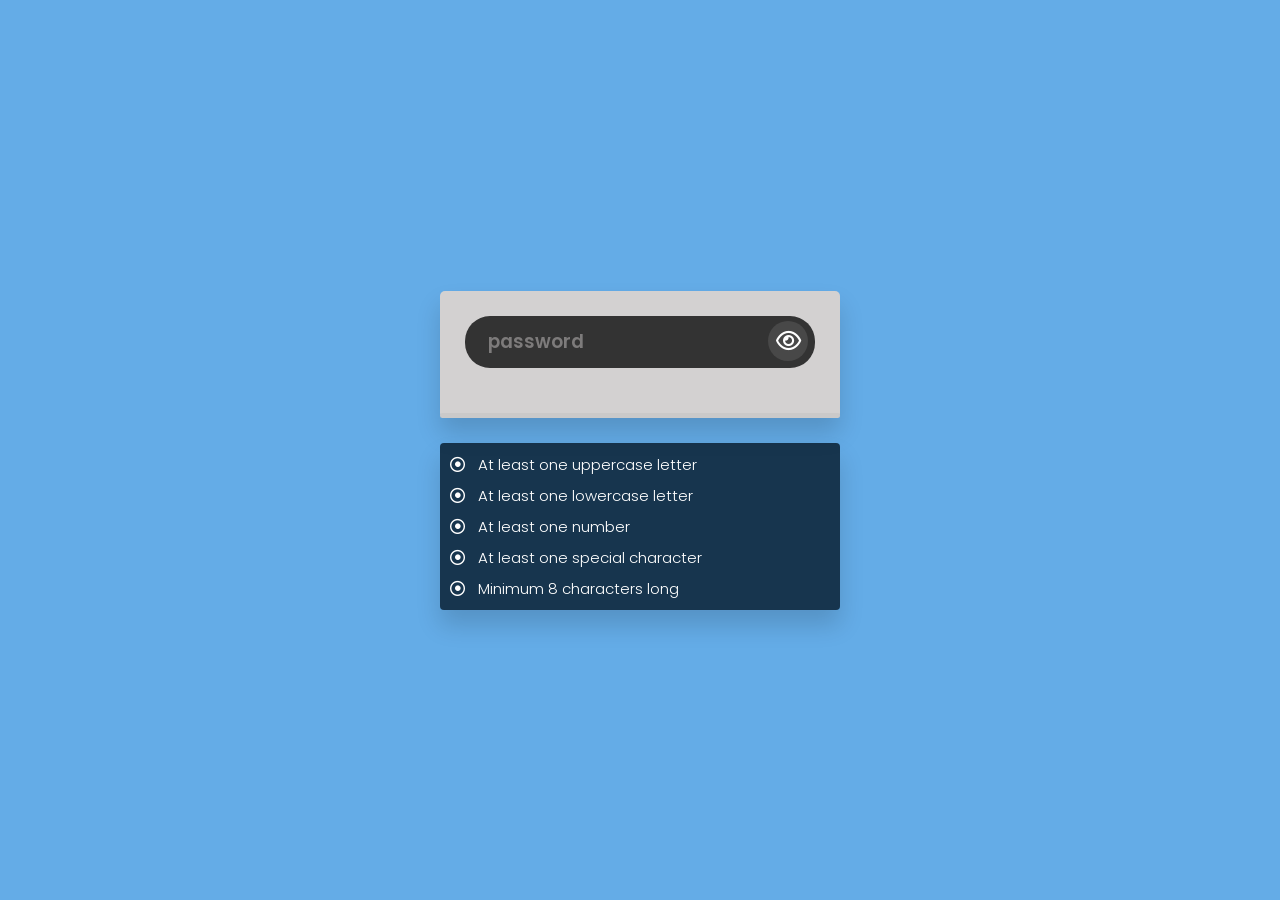
<file: password strength checker/index.html>
<!DOCTYPE html>
<html lang="en">
<head>
    <meta charset="UTF-8">
    <meta http-equiv="X-UA-Compatible" content="IE=edge">
    <meta name="viewport" content="width=device-width, initial-scale=1.0">
    <link rel="stylesheet" href="https://cdnjs.cloudflare.com/ajax/libs/font-awesome/6.4.0/css/all.min.css" integrity="sha512-iecdLmaskl7CVkqkXNQ/ZH/XLlvWZOJyj7Yy7tcenmpD1ypASozpmT/E0iPtmFIB46ZmdtAc9eNBvH0H/ZpiBw==" crossorigin="anonymous" referrerpolicy="no-referrer" />
    <link rel="stylesheet" href="design.css">
    <title>Password Validation checker</title>
</head>
<body>
    <form action="">
        <div class="box">
            <div class="container">
                <div class="inputBox">
                    <input type="password" name="password" id="myPswrd" placeholder="password">
                    <span id="showBtn"></span>
                </div>
                <div class="strengthBar"></div>
            </div>
            <div class="validation">
                <ul>
                    <li id="upper">At least one uppercase letter</li>
                    <li id="lower">At least one lowercase letter</li>
                    <li id="number">At least one number</li>
                    <li id="special">At least one special character</li>
                    <li id="length">Minimum 8 characters long</li>
                </ul>
            </div>
        </div>
    </form>

    <script src="functions.js"></script>
</body>
</html>
</file>
<file: password strength checker/design.css>
@import url('https://fonts.googleapis.com/css2?family=Poppins:wght@300;400;500;600&display=swap');

:root{
    
    --bgclr: #333;
    --fontclr1: #fff;
    --fontclr2: #7d7b7b;
}

*
{
    margin: 0;
    padding: 0;
    box-sizing: border-box;
    font-family: 'Poppins', sans-serif;
}

body
{
    display: flex;
    justify-content: center;
    align-items: center;
    min-height: 100vh;
    background: #64ace7;
}

.box
{
    position: relative;
    width: 400px;
}

.box .container
{
    position: relative;
    width: 100%;
    padding: 25px;
    background: #d3d1d1;
    display: flex;
    justify-content: center;
    align-items: center;
    border-radius: 5px;
    gap: 10px;
    padding-bottom: 50px;
    box-shadow: 0 15px 25px rgba(0,0,0,0.15);
}

.container .inputBox
{
    position: relative;
    width: 100%;
    background: var(--bgclr);
    padding: 8px;
    border-radius: 25px;
}

.container .inputBox input
{
    position: relative;
    width: 100%;
    outline: none;
    border: none;
    padding: 5px 15px;
    background: var(--bgclr);
    color: var(--fontclr1);
    font-size: 17px; 
}

.container .inputBox input::placeholder
{
    color: var(--fontclr2);
    font-size: 1.1em;
    font-weight: 600
}

.container .strengthBar
{
    position: absolute;
    bottom: 0;
    left: 0;
    width: 100%;
    height: 5px;
    background: #cac9c9;
    border-radius: 10px;
}

.container .strengthBar::before
{
    content: '';
    position: absolute;
    width: 0%;
    height: 100%;
    transition: 0.5s;
}

.container.weak .strengthBar::before
{
    width: 20%;
    background: #f00;
    filter: drop-shadow(0 0 15px #f00)  
            drop-shadow(0 0 25px #f00)  
}

.container.medium .strengthBar::before
{
    width: 55%;
    background: #f2a203;
    filter: drop-shadow(0 0 15px #f2a203)  
            drop-shadow(0 0 25px #f2a203)  
}

.container.strong .strengthBar::before
{
    width: 100%;
    background: #03ca03;
    filter: drop-shadow(0 0 15px #03ca03)  
            drop-shadow(0 0 25px #03ca03)  
}

.container .strengthBar::after
{
    position: absolute;
    top: -25px;
    left: 15px;
    font-size: 0.85em;
    font-weight: 600;
    color: #111;
}

.container.weak .strengthBar::after
{
    content: 'Your password is weak';
    color: #f00;
    filter: drop-shadow(0 0 15px #f00)    
}

.container.medium .strengthBar::after
{
    content: 'Your password is medium';
    color: #c98806;
    filter: drop-shadow(0 0 15px #ffd634)    
}

.container.strong .strengthBar::after
{
    content: 'Your password is strong';
    color: #049e04;
    filter: drop-shadow(0 0 15px #03ca03)    
}

.container .inputBox #showBtn
{
    position: absolute;
    height: 40px;
    width: 40px;
    top: 5px;
    right: 7px;
    background: rgba(255, 255, 255, 0.10);
    border-radius: 50%;
    cursor: pointer;
    display: flex;
    justify-content: center;
    align-items: center;
}

.container .inputBox #showBtn::before
{
    content: '\f06e';
    font-family: fontAwesome;
    font-size: 1.4em;    
    color: var(--fontclr1);
}

.container .inputBox #showBtn.show::before
{
    content: '\f070';
}

.box .validation
{
    background: #17354e;
    padding: 10px;
    margin-top: 25px;
    border-radius: 4px;
    box-shadow: 0 15px 25px rgba(0,0,0,0.15);
}

.validation ul
{
    position: relative;
    display: flex;
    flex-direction: column;
    gap: 8px;
}

.validation ul li
{
    position: relative;
    list-style: none;
    color: var(--fontclr1);
    font-size: 15px;
    font-weight: 300;
    transition: 0.5s;
}

.validation ul li.valid
{
    color: var(--fontclr2);
}

.validation ul li::before
{
    content: '\f192';
    display: inline-flex;
    width: 20px;
    height: 10px;
    margin-right: 8px;
    font-family: fontAwesome;
}

.validation ul li.valid::before
{
    content: '\f00c';
    color: #0f0;
}

@media screen and (max-width: 427px){
    .box{width: 380px;}
    .box .container{padding: 25px; padding-bottom: 45px;}
}

@media screen and (max-width: 376px){
    .box{width: 340px;}
    .box .container{padding: 23px; padding-bottom: 40px;}
}

@media screen and (max-width: 321px){
    .box{width: 280px; }
    .box .container{padding: 16px; padding-bottom: 37px;}
}
@media screen and (max-width: 281px){
    .box{width: 260px;}
    .box .container{padding: 14px; padding-bottom: 40px;}
    .container .inputBox{padding: 6.5px;}
    .container .inputBox input{ padding: 3px 8px; font-size: 15px; }
    .container .inputBox #showBtn{height: 35px; width: 35px; top: 3px; right: 5px;}
    .container .inputBox #showBtn::before{ font-size: 1.2em;}
    .validation ul li{font-size: 13px;}
}
</file>
